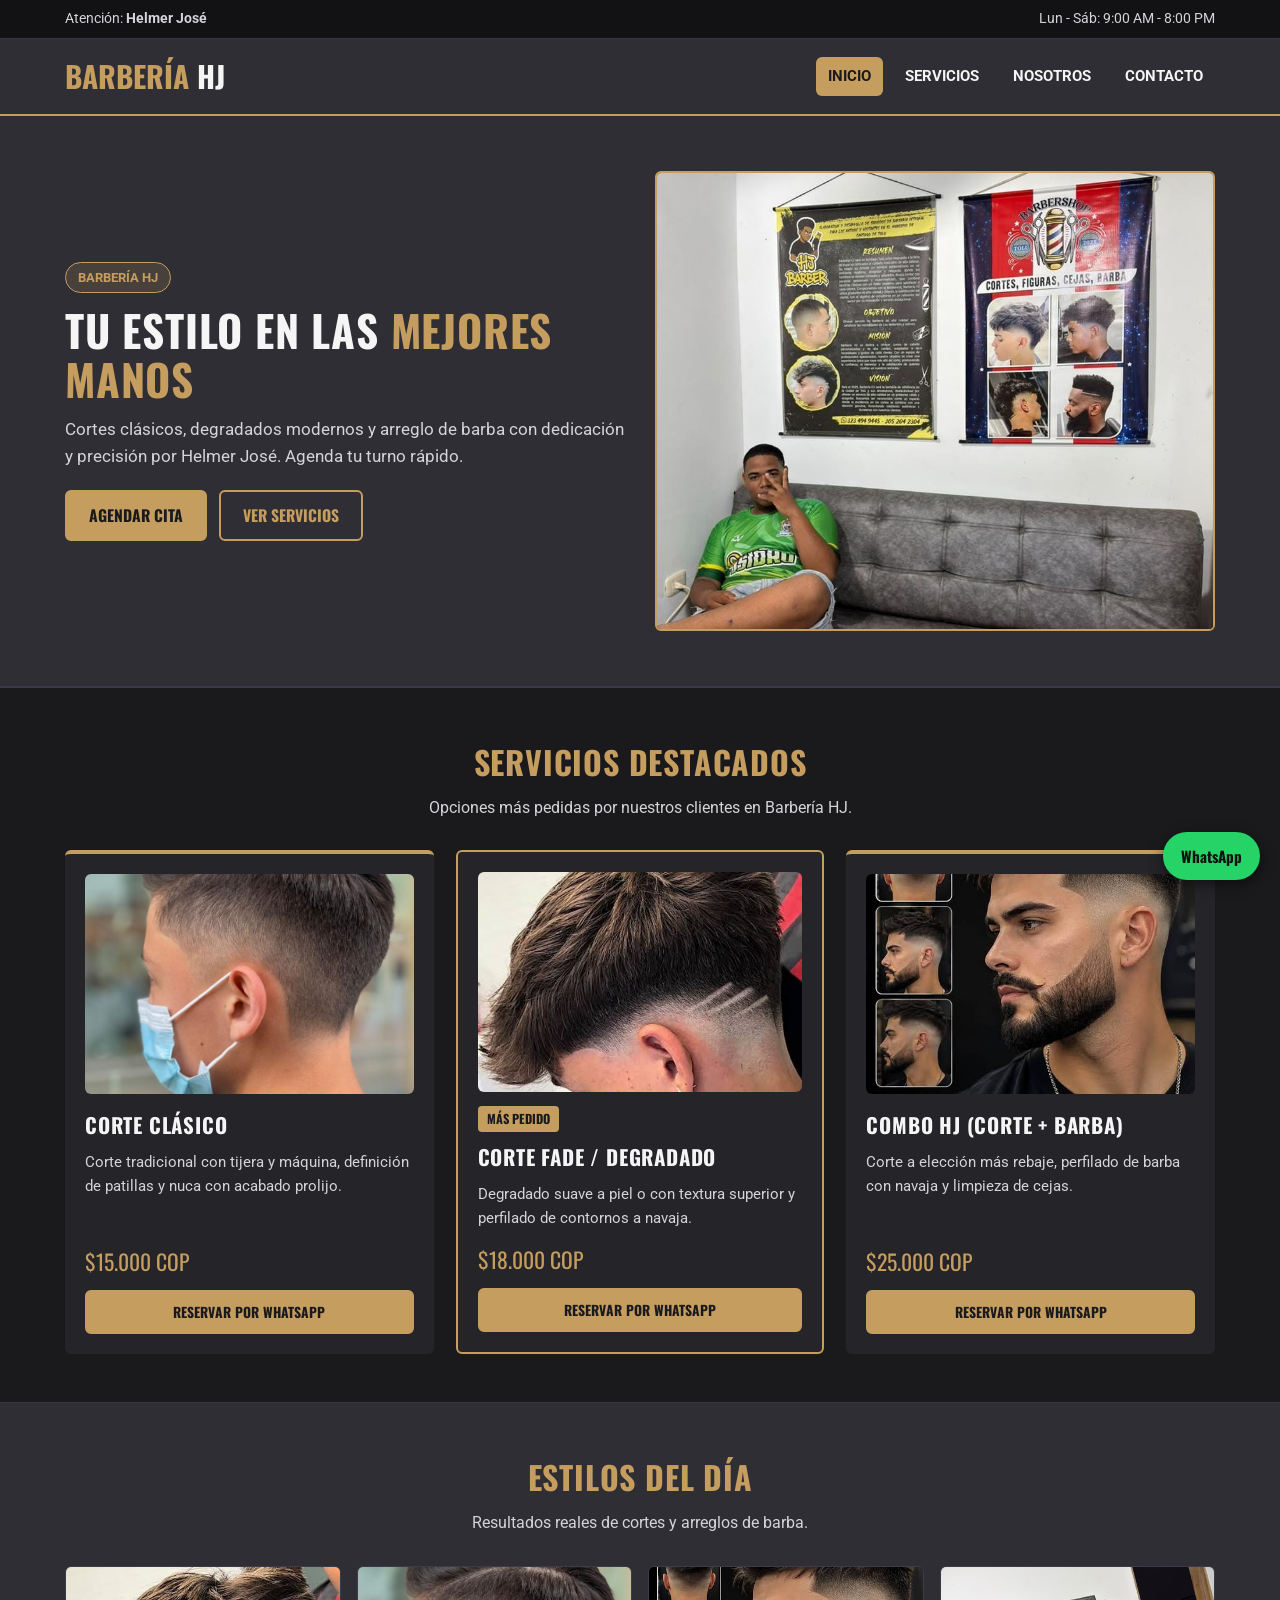
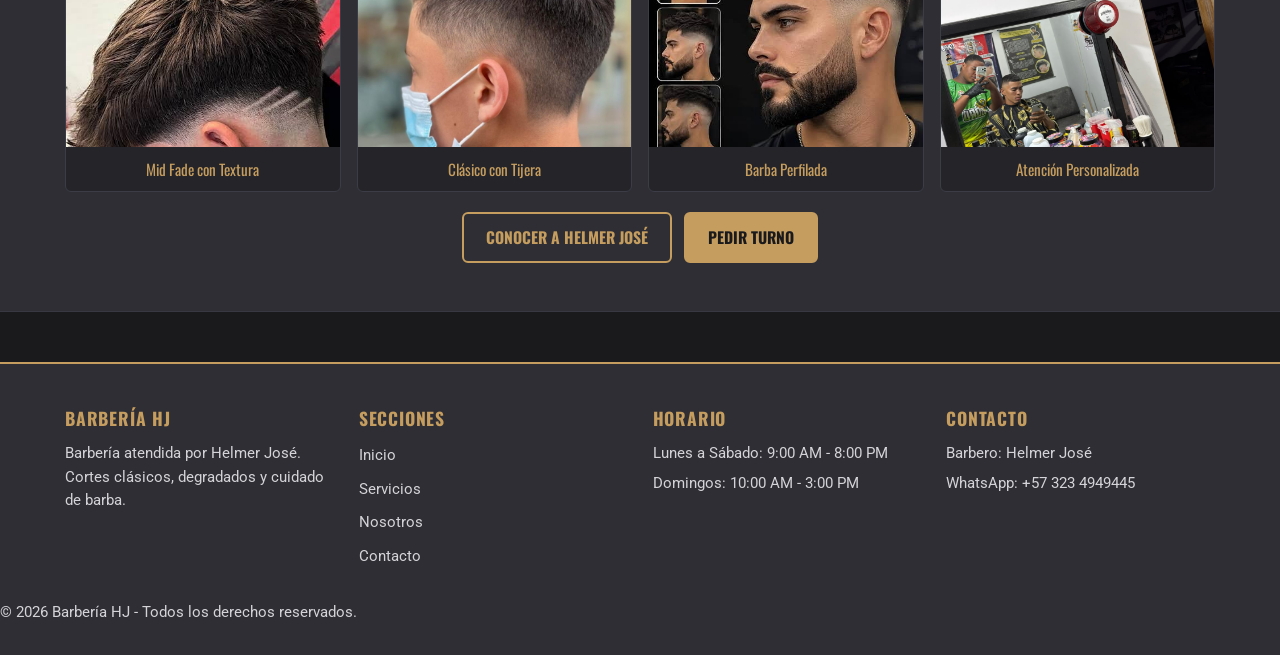
<file: index.html>
<!DOCTYPE html>
<html lang="es">
<head>
  <meta charset="UTF-8">
  <meta name="viewport" content="width=device-width, initial-scale=1.0">
  <title>Barbería HJ | Inicio</title>
  <link rel="stylesheet" href="css/kit.css">
  <link rel="stylesheet" href="css/estilos.css">
</head>
<body>

  <div class="barra-superior">
    <div class="contenedor">
      <span>Atención: <strong>Helmer José</strong></span>
      <span>Lun - Sáb: 9:00 AM - 8:00 PM</span>
    </div>
  </div>

  <header class="encabezado">
    <div class="contenedor nav-contenedor">
      <a href="index.html" class="logo">BARBERÍA <span>HJ</span></a>
      <nav aria-label="Navegación principal">
        <ul class="menu">
          <li><a href="index.html" class="activo" aria-current="page">Inicio</a></li>
          <li><a href="servicios.html">Servicios</a></li>
          <li><a href="nosotros.html">Nosotros</a></li>
          <li><a href="contacto.html">Contacto</a></li>
        </ul>
      </nav>
    </div>
  </header>

  <section class="hero">
    <div class="contenedor hero-grid">
      <div>
        <span class="etiqueta-hero">Barbería HJ</span>
        <h1>Tu estilo en las <span>mejores manos</span></h1>
        <p>Cortes clásicos, degradados modernos y arreglo de barba con dedicación y precisión por Helmer José. Agenda tu turno rápido.</p>
        <div class="grupo-botones">
          <a href="contacto.html" class="btn">Agendar cita</a>
          <a href="servicios.html" class="btn btn-borde">Ver servicios</a>
        </div>
      </div>
      <div>
        <img src="img/negocio.jpg" alt="Interior y silla de trabajo en Barbería HJ con Helmer José" class="hero-imagen">
      </div>
    </div>
  </section>

  <main class="contenedor seccion">
    <h2 class="titulo-seccion">Servicios Destacados</h2>
    <p class="subtitulo-seccion">Opciones más pedidas por nuestros clientes en Barbería HJ.</p>

    <div class="grid-tarjetas">
      <article class="tarjeta">
        <div>
          <img src="img/clasico.jpg" alt="Corte de cabello clásico con acabado limpio en Barbería HJ" class="tarjeta-img">
          <h3>Corte Clásico</h3>
          <p>Corte tradicional con tijera y máquina, definición de patillas y nuca con acabado prolijo.</p>
        </div>
        <div>
          <span class="precio">$15.000 COP</span>
          <a href="https://wa.me/573234949445?text=Hola%20Helmer,%20quiero%20agendar%20un%20Corte%20Clasico%20en%20Barberia%20HJ" target="_blank" rel="noopener noreferrer" class="btn btn-pequeno">Reservar por WhatsApp</a>
        </div>
      </article>

      <article class="tarjeta tarjeta-destacada">
        <div>
          <img src="img/fade.jpg" alt="Corte degradado fade moderno con perfilado a navaja" class="tarjeta-img">
          <span class="insignia">MÁS PEDIDO</span>
          <h3>Corte Fade / Degradado</h3>
          <p>Degradado suave a piel o con textura superior y perfilado de contornos a navaja.</p>
        </div>
        <div>
          <span class="precio">$18.000 COP</span>
          <a href="https://wa.me/573234949445?text=Hola%20Helmer,%20quiero%20agendar%20un%20Corte%20Fade%20en%20Barberia%20HJ" target="_blank" rel="noopener noreferrer" class="btn btn-pequeno">Reservar por WhatsApp</a>
        </div>
      </article>

      <article class="tarjeta">
        <div>
          <img src="img/combo.jpg" alt="Combo de corte de cabello y arreglo de barba en Barbería HJ" class="tarjeta-img">
          <h3>Combo HJ (Corte + Barba)</h3>
          <p>Corte a elección más rebaje, perfilado de barba con navaja y limpieza de cejas.</p>
        </div>
        <div>
          <span class="precio">$25.000 COP</span>
          <a href="https://wa.me/573234949445?text=Hola%20Helmer,%20quiero%20agendar%20el%20Combo%20HJ" target="_blank" rel="noopener noreferrer" class="btn btn-pequeno">Reservar por WhatsApp</a>
        </div>
      </article>
    </div>
  </main>

  <section class="seccion-oscura">
    <div class="contenedor">
      <h2 class="titulo-seccion">Estilos del Día</h2>
      <p class="subtitulo-seccion">Resultados reales de cortes y arreglos de barba.</p>

      <div class="grid-galeria">
        <figure class="item-galeria">
          <img src="img/fade.jpg" alt="Degradado medio con textura en la parte superior">
          <figcaption>Mid Fade con Textura</figcaption>
        </figure>
        <figure class="item-galeria">
          <img src="img/clasico.jpg" alt="Corte clásico peinado hacia un lado con acabado limpio">
          <figcaption>Clásico con Tijera</figcaption>
        </figure>
        <figure class="item-galeria">
          <img src="img/combo.jpg" alt="Barba perfilada con navaja y contorno definido">
          <figcaption>Barba Perfilada</figcaption>
        </figure>
        <figure class="item-galeria">
          <img src="img/corteh.jpg" alt="Espacio de atención de Barbería HJ listo para recibir clientes">
          <figcaption>Atención Personalizada</figcaption>
        </figure>
      </div>

      <div class="grupo-botones centrado">
        <a href="nosotros.html" class="btn btn-borde">Conocer a Helmer José</a>
        <a href="contacto.html" class="btn">Pedir turno</a>
      </div>
    </div>
  </section>

  <a href="https://wa.me/573234949445?text=Hola%20Helmer,%20quiero%20agendar%20un%20turno%20en%20Barberia%20HJ" class="whatsapp-flotante" target="_blank" rel="noopener noreferrer" aria-label="Escribir por WhatsApp a Barbería HJ">
    <span>WhatsApp</span>
  </a>

  <footer class="pie-pagina">
    <div class="contenedor grid-footer">
      <div>
        <h3>Barbería HJ</h3>
        <p>Barbería atendida por Helmer José. Cortes clásicos, degradados y cuidado de barba.</p>
      </div>
      <div>
        <h3>Secciones</h3>
        <ul class="enlaces-footer">
          <li><a href="index.html">Inicio</a></li>
          <li><a href="servicios.html">Servicios</a></li>
          <li><a href="nosotros.html">Nosotros</a></li>
          <li><a href="contacto.html">Contacto</a></li>
        </ul>
      </div>
      <div>
        <h3>Horario</h3>
        <p>Lunes a Sábado: 9:00 AM - 8:00 PM</p>
        <p>Domingos: 10:00 AM - 3:00 PM</p>
      </div>
      <div>
        <h3>Contacto</h3>
        <p>Barbero: Helmer José</p>
        <p>WhatsApp: +57 323 4949445</p>
      </div>
    </div>
    <div class="copyright">
      <p>&copy; 2026 Barbería HJ - Todos los derechos reservados.</p>
    </div>
  </footer>

</body>
</html>
</file>
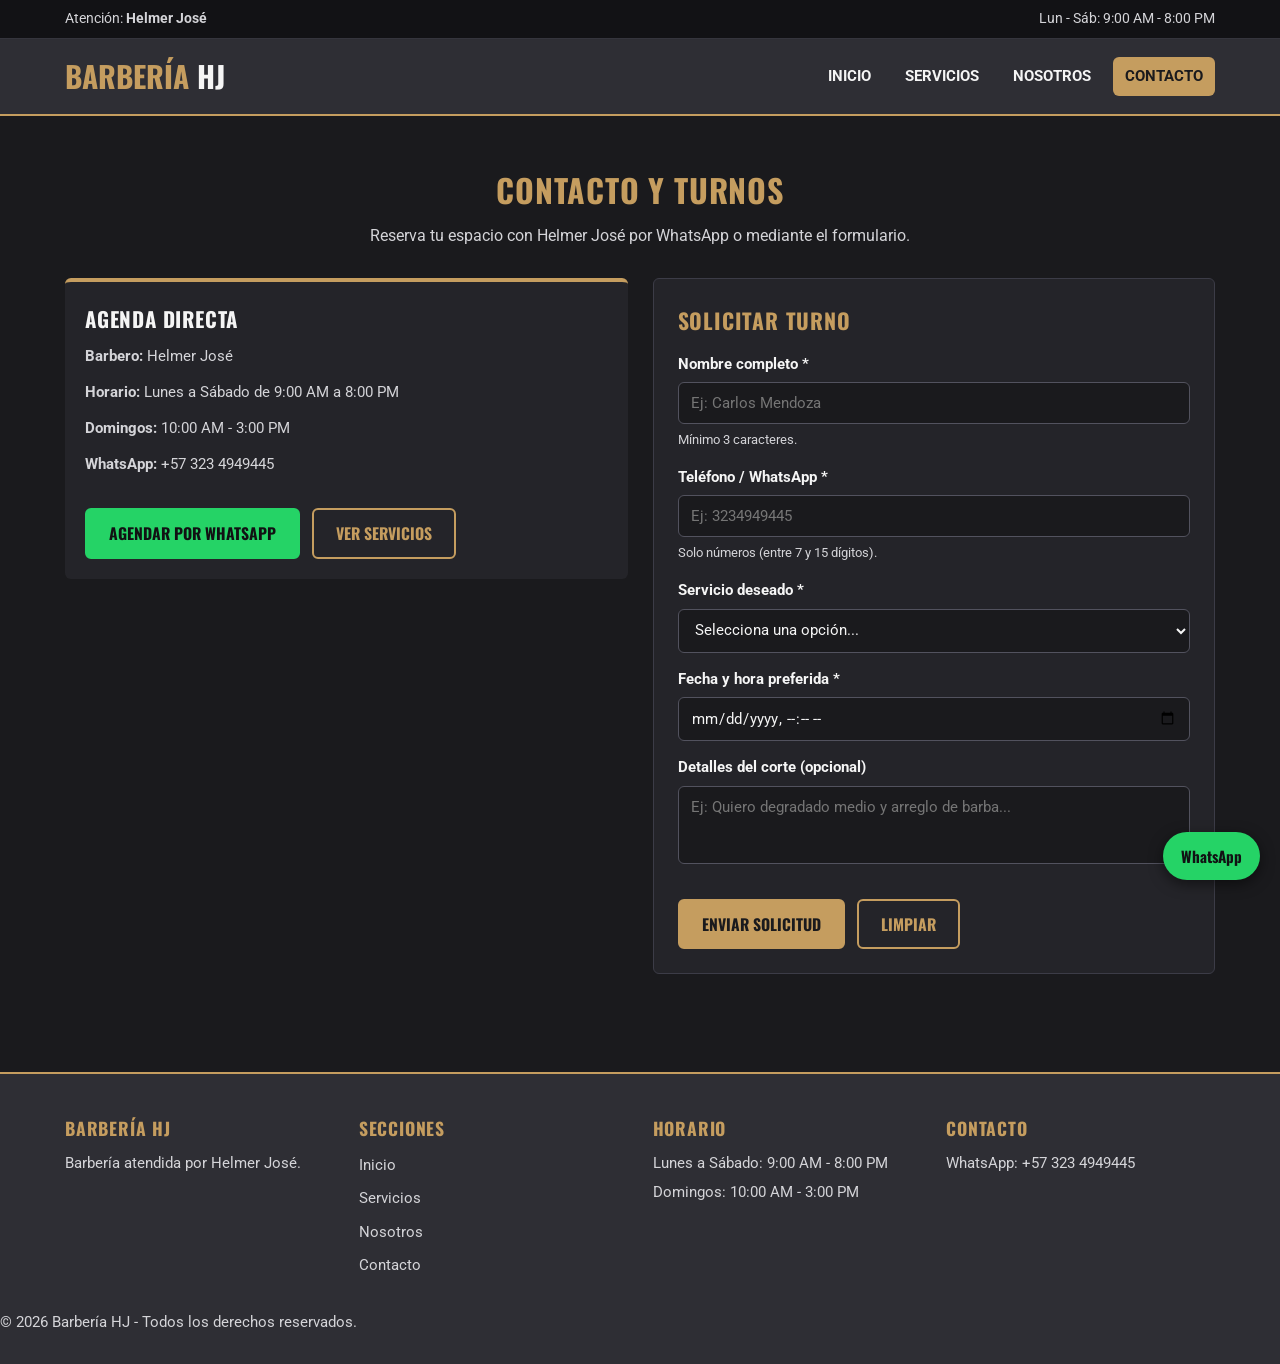
<file: contacto.html>
<!DOCTYPE html>
<html lang="es">
<head>
  <meta charset="UTF-8">
  <meta name="viewport" content="width=device-width, initial-scale=1.0">
  <title>Barbería HJ | Contacto</title>
  <link rel="stylesheet" href="css/kit.css">
  <link rel="stylesheet" href="css/estilos.css">
</head>
<body>
  <div class="barra-superior">
    <div class="contenedor">
      <span>Atención: <strong>Helmer José</strong></span>
      <span>Lun - Sáb: 9:00 AM - 8:00 PM</span>
    </div>
  </div>

  <header class="encabezado">
    <div class="contenedor nav-contenedor">
      <a href="index.html" class="logo">BARBERÍA <span>HJ</span></a>
      <nav aria-label="Navegación principal">
        <ul class="menu">
          <li><a href="index.html">Inicio</a></li>
          <li><a href="servicios.html">Servicios</a></li>
          <li><a href="nosotros.html">Nosotros</a></li>
          <li><a href="contacto.html" class="activo" aria-current="page">Contacto</a></li>
        </ul>
      </nav>
    </div>
  </header>

  <main class="contenedor seccion">
    <h1 class="titulo-seccion">Contacto y Turnos</h1>
    <p class="subtitulo-seccion">Reserva tu espacio con Helmer José por WhatsApp o mediante el formulario.</p>

    <div class="grid-contacto">
      <!-- Tarjeta de contacto directo -->
      <div class="tarjeta">
        <div>
          <h3>Agenda Directa</h3>
          <p><strong>Barbero:</strong> Helmer José</p>
          <p><strong>Horario:</strong> Lunes a Sábado de 9:00 AM a 8:00 PM</p>
          <p><strong>Domingos:</strong> 10:00 AM - 3:00 PM</p>
          <p><strong>WhatsApp:</strong> +57 323 4949445</p>
        </div>
        <div class="grupo-botones">
          <a href="https://wa.me/573234949445?text=Hola%20Helmer,%20quiero%20agendar%20un%20corte%20en%20Barberia%20HJ" target="_blank" rel="noopener noreferrer" class="btn btn-whatsapp">Agendar por WhatsApp</a>
          <a href="servicios.html" class="btn btn-borde">Ver servicios</a>
        </div>
      </div>

      <!-- Formulario con validación HTML5 sin JavaScript -->
      <form class="formulario" action="#" method="post">
        <h2 style="color: var(--color-acento); font-size: 1.35rem;">Solicitar Turno</h2>

        <div class="campo">
          <label for="nombre">Nombre completo *</label>
          <input type="text" id="nombre" name="nombre" minlength="3" maxlength="80" placeholder="Ej: Carlos Mendoza" required>
          <span class="ayuda-campo">Mínimo 3 caracteres.</span>
        </div>

        <div class="campo">
          <label for="telefono">Teléfono / WhatsApp *</label>
          <input type="tel" id="telefono" name="telefono" pattern="[0-9]{7,15}" placeholder="Ej: 3234949445" required>
          <span class="ayuda-campo">Solo números (entre 7 y 15 dígitos).</span>
        </div>

        <div class="campo">
          <label for="servicio">Servicio deseado *</label>
          <select id="servicio" name="servicio" required>
            <option value="">Selecciona una opción...</option>
            <option value="clasico">Corte Clásico ($15.000 COP)</option>
            <option value="fade">Corte Fade / Degradado ($18.000 COP)</option>
            <option value="combo">Combo HJ: Corte + Barba ($25.000 COP)</option>
          </select>
        </div>

        <div class="campo">
          <label for="fecha">Fecha y hora preferida *</label>
          <input type="datetime-local" id="fecha" name="fecha" required>
        </div>

        <div class="campo">
          <label for="nota">Detalles del corte (opcional)</label>
          <textarea id="nota" name="nota" rows="3" maxlength="250" placeholder="Ej: Quiero degradado medio y arreglo de barba..."></textarea>
        </div>

        <div class="grupo-botones">
          <button type="submit" class="btn">Enviar solicitud</button>
          <button type="reset" class="btn btn-borde">Limpiar</button>
        </div>
      </form>
    </div>
  </main>

  <a href="https://wa.me/573234949445?text=Hola%20Helmer,%20quiero%20agendar%20un%20turno%20en%20Barberia%20HJ" class="whatsapp-flotante" target="_blank" rel="noopener noreferrer" aria-label="Escribir por WhatsApp a Barbería HJ">
    <span>WhatsApp</span>
  </a>

  <footer class="pie-pagina">
    <div class="contenedor grid-footer">
      <div>
        <h3>Barbería HJ</h3>
        <p>Barbería atendida por Helmer José.</p>
      </div>
      <div>
        <h3>Secciones</h3>
        <ul class="enlaces-footer">
          <li><a href="index.html">Inicio</a></li>
          <li><a href="servicios.html">Servicios</a></li>
          <li><a href="nosotros.html">Nosotros</a></li>
          <li><a href="contacto.html">Contacto</a></li>
        </ul>
      </div>
      <div>
        <h3>Horario</h3>
        <p>Lunes a Sábado: 9:00 AM - 8:00 PM</p>
        <p>Domingos: 10:00 AM - 3:00 PM</p>
      </div>
      <div>
        <h3>Contacto</h3>
        <p>WhatsApp: +57 323 4949445</p>
      </div>
    </div>
    <div class="copyright">
      <p>&copy; 2026 Barbería HJ - Todos los derechos reservados.</p>
    </div>
  </footer>
</body>
</html>
</file>
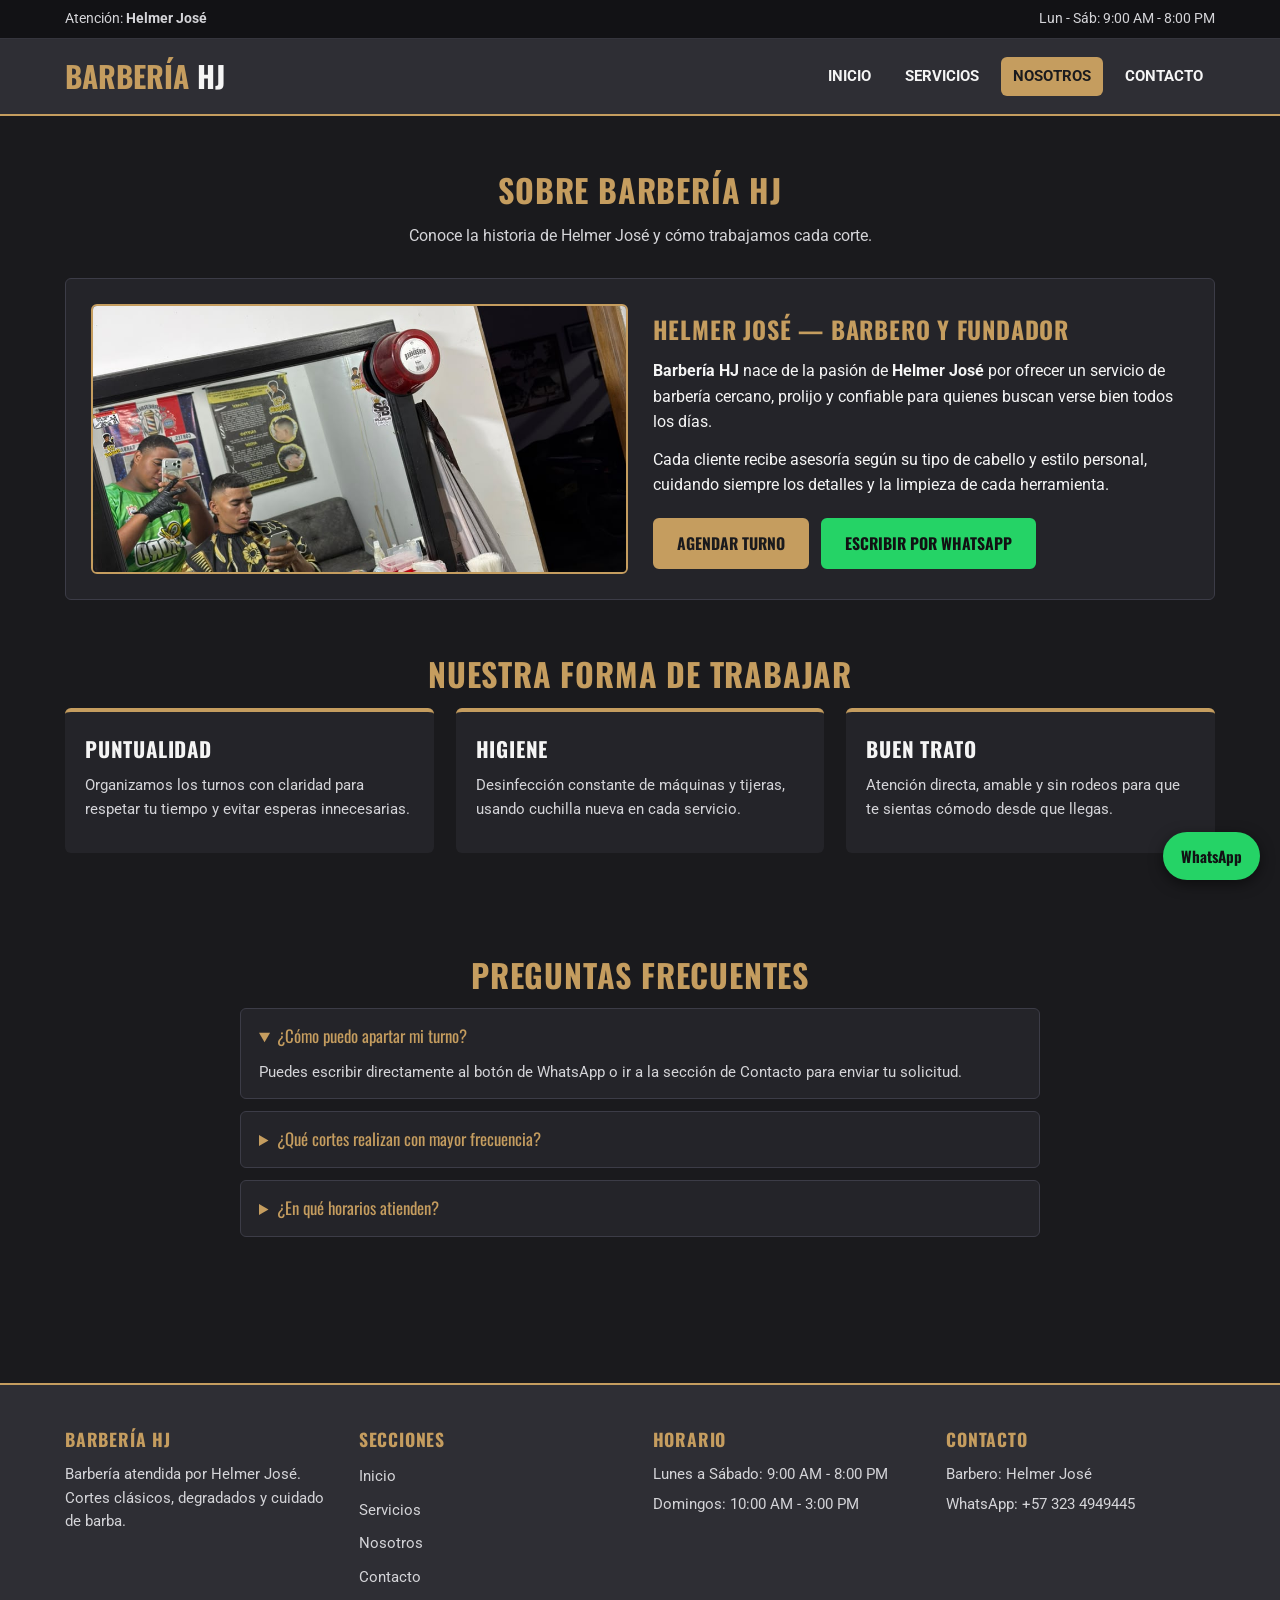
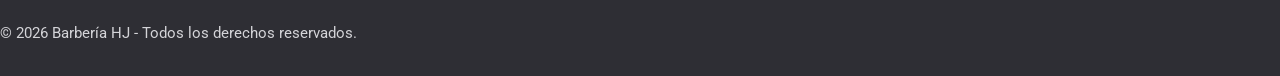
<file: nosotros.html>
<!DOCTYPE html>
<html lang="es">
<head>
  <meta charset="UTF-8">
  <meta name="viewport" content="width=device-width, initial-scale=1.0">
  <title>Barbería HJ | Nosotros</title>
  <link rel="stylesheet" href="css/kit.css">
  <link rel="stylesheet" href="css/estilos.css">
</head>
<body>

  <div class="barra-superior">
    <div class="contenedor">
      <span>Atención: <strong>Helmer José</strong></span>
      <span>Lun - Sáb: 9:00 AM - 8:00 PM</span>
    </div>
  </div>

  <header class="encabezado">
    <div class="contenedor nav-contenedor">
      <a href="index.html" class="logo">BARBERÍA <span>HJ</span></a>
      <nav aria-label="Navegación principal">
        <ul class="menu">
          <li><a href="index.html">Inicio</a></li>
          <li><a href="servicios.html">Servicios</a></li>
          <li><a href="nosotros.html" class="activo" aria-current="page">Nosotros</a></li>
          <li><a href="contacto.html">Contacto</a></li>
        </ul>
      </nav>
    </div>
  </header>

  <main class="contenedor seccion">
    <h1 class="titulo-seccion">Sobre Barbería HJ</h1>
    <p class="subtitulo-seccion">Conoce la historia de Helmer José y cómo trabajamos cada corte.</p>

    <section class="bloque-nosotros">
      <div>
        <img src="img/corteh.jpg" alt="Helmer José realizando un corte de cabello en Barbería HJ" class="foto-nosotros">
      </div>
      <div>
        <h2 style="color: var(--color-acento); margin-bottom: 10px;">Helmer José — Barbero y Fundador</h2>
        <p style="margin-bottom: 12px;">
          <strong>Barbería HJ</strong> nace de la pasión de <strong>Helmer José</strong> por ofrecer un servicio de barbería cercano, prolijo y confiable para quienes buscan verse bien todos los días.
        </p>
        <p>
          Cada cliente recibe asesoría según su tipo de cabello y estilo personal, cuidando siempre los detalles y la limpieza de cada herramienta.
        </p>
        <div class="grupo-botones">
          <a href="contacto.html" class="btn">Agendar turno</a>
          <a href="https://wa.me/573234949445?text=Hola%20Helmer,%20quiero%20consultar%20disponibilidad%20en%20Barberia%20HJ" target="_blank" rel="noopener noreferrer" class="btn btn-whatsapp">Escribir por WhatsApp</a>
        </div>
      </div>
    </section>

    <section class="seccion">
      <h2 class="titulo-seccion">Nuestra Forma de Trabajar</h2>
      <div class="grid-tarjetas">
        <article class="tarjeta">
          <h3>Puntualidad</h3>
          <p>Organizamos los turnos con claridad para respetar tu tiempo y evitar esperas innecesarias.</p>
        </article>
        <article class="tarjeta">
          <h3>Higiene</h3>
          <p>Desinfección constante de máquinas y tijeras, usando cuchilla nueva en cada servicio.</p>
        </article>
        <article class="tarjeta">
          <h3>Buen Trato</h3>
          <p>Atención directa, amable y sin rodeos para que te sientas cómodo desde que llegas.</p>
        </article>
      </div>
    </section>

    <section class="seccion">
      <h2 class="titulo-seccion">Preguntas Frecuentes</h2>
      <div class="acordeon-faq">
        <details open>
          <summary>¿Cómo puedo apartar mi turno?</summary>
          <p>Puedes escribir directamente al botón de WhatsApp o ir a la sección de Contacto para enviar tu solicitud.</p>
        </details>
        <details>
          <summary>¿Qué cortes realizan con mayor frecuencia?</summary>
          <p>Cortes clásicos, degradados o fade modernos, cortes para niños y arreglo de barba con navaja.</p>
        </details>
        <details>
          <summary>¿En qué horarios atienden?</summary>
          <p>De lunes a sábado de 9:00 AM a 8:00 PM y domingos de 10:00 AM a 3:00 PM.</p>
        </details>
      </div>
    </section>
  </main>

  <a href="https://wa.me/573234949445?text=Hola%20Helmer,%20quiero%20agendar%20un%20turno%20en%20Barberia%20HJ" class="whatsapp-flotante" target="_blank" rel="noopener noreferrer" aria-label="Escribir por WhatsApp a Barbería HJ">
    <span>WhatsApp</span>
  </a>

  <footer class="pie-pagina">
    <div class="contenedor grid-footer">
      <div>
        <h3>Barbería HJ</h3>
        <p>Barbería atendida por Helmer José. Cortes clásicos, degradados y cuidado de barba.</p>
      </div>
      <div>
        <h3>Secciones</h3>
        <ul class="enlaces-footer">
          <li><a href="index.html">Inicio</a></li>
          <li><a href="servicios.html">Servicios</a></li>
          <li><a href="nosotros.html">Nosotros</a></li>
          <li><a href="contacto.html">Contacto</a></li>
        </ul>
      </div>
      <div>
        <h3>Horario</h3>
        <p>Lunes a Sábado: 9:00 AM - 8:00 PM</p>
        <p>Domingos: 10:00 AM - 3:00 PM</p>
      </div>
      <div>
        <h3>Contacto</h3>
        <p>Barbero: Helmer José</p>
        <p>WhatsApp: +57 323 4949445</p>
      </div>
    </div>
    <div class="copyright">
      <p>&copy; 2026 Barbería HJ - Todos los derechos reservados.</p>
    </div>
  </footer>

</body>
</html>
</file>
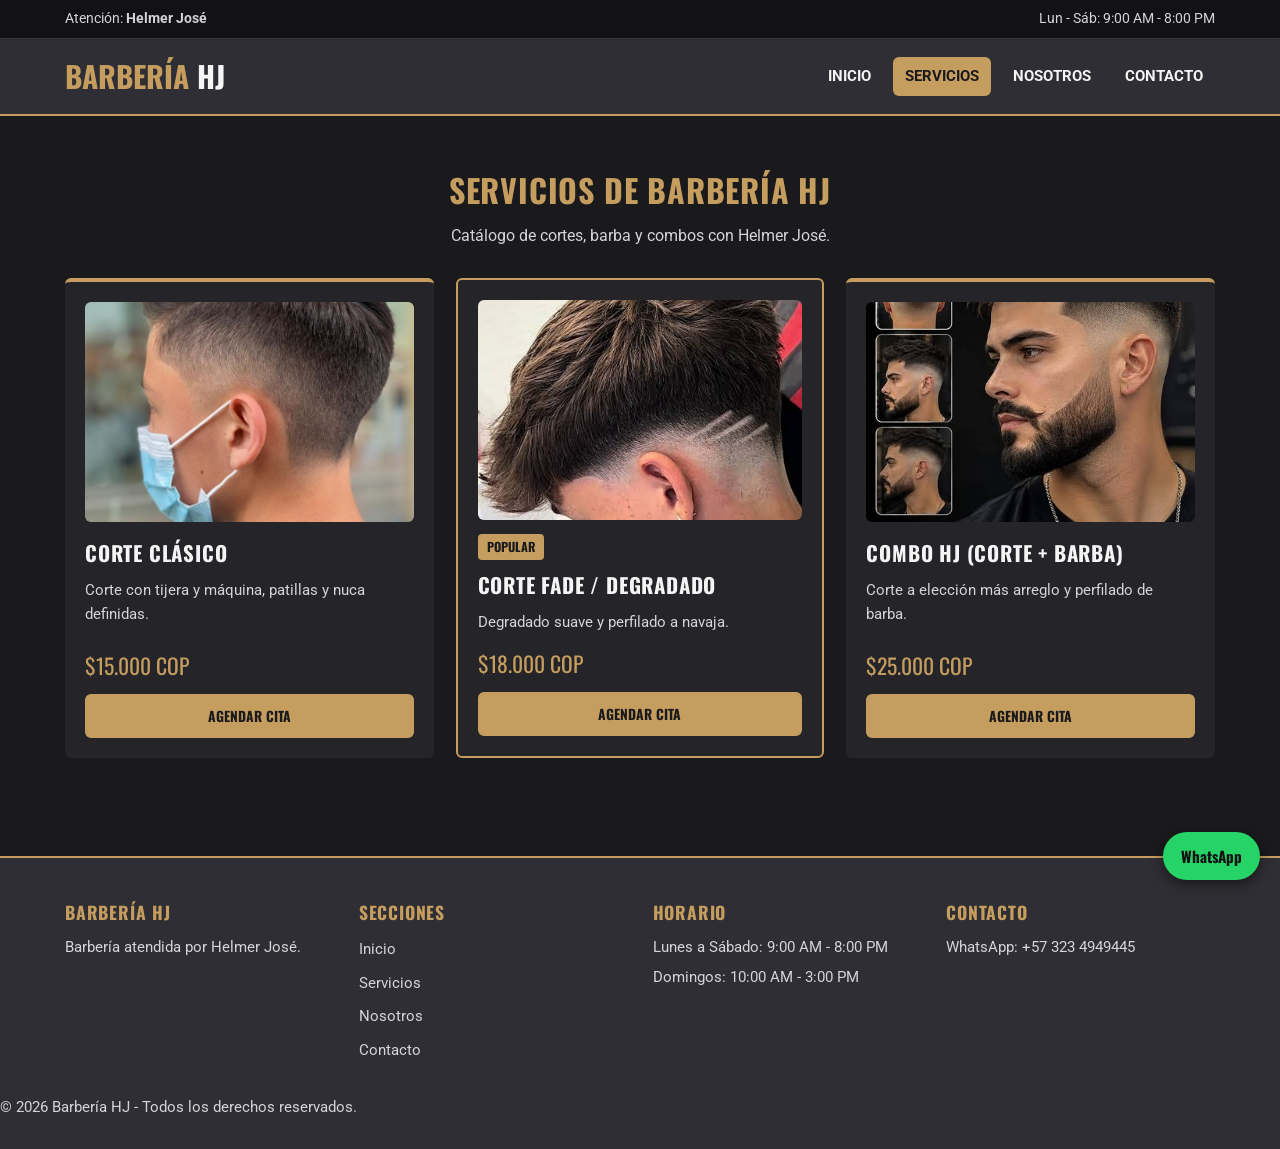
<file: servicios.html>
<!DOCTYPE html>
<html lang="es">
<head>
  <meta charset="UTF-8">
  <meta name="viewport" content="width=device-width, initial-scale=1.0">
  <title>Barbería HJ | Servicios</title>
  <link rel="stylesheet" href="css/kit.css">
  <link rel="stylesheet" href="css/estilos.css">
</head>
<body>
  <div class="barra-superior">
    <div class="contenedor">
      <span>Atención: <strong>Helmer José</strong></span>
      <span>Lun - Sáb: 9:00 AM - 8:00 PM</span>
    </div>
  </div>

  <header class="encabezado">
    <div class="contenedor nav-contenedor">
      <a href="index.html" class="logo">BARBERÍA <span>HJ</span></a>
      <nav aria-label="Navegación principal">
        <ul class="menu">
          <li><a href="index.html">Inicio</a></li>
          <li><a href="servicios.html" class="activo" aria-current="page">Servicios</a></li>
          <li><a href="nosotros.html">Nosotros</a></li>
          <li><a href="contacto.html">Contacto</a></li>
        </ul>
      </nav>
    </div>
  </header>

  <main class="contenedor seccion">
    <h1 class="titulo-seccion">Servicios de Barbería HJ</h1>
    <p class="subtitulo-seccion">Catálogo de cortes, barba y combos con Helmer José.</p>

    <div class="grid-tarjetas">
      <article class="tarjeta">
        <div>
          <img src="img/clasico.jpg" alt="Corte clásico de cabello en Barbería HJ" class="tarjeta-img">
          <h3>Corte Clásico</h3>
          <p>Corte con tijera y máquina, patillas y nuca definidas.</p>
        </div>
        <div>
          <span class="precio">$15.000 COP</span>
          <a href="contacto.html" class="btn btn-pequeno">Agendar cita</a>
        </div>
      </article>

      <article class="tarjeta tarjeta-destacada">
        <div>
          <img src="img/fade.jpg" alt="Corte fade degradado con acabado a navaja en Barbería HJ" class="tarjeta-img">
          <span class="insignia">POPULAR</span>
          <h3>Corte Fade / Degradado</h3>
          <p>Degradado suave y perfilado a navaja.</p>
        </div>
        <div>
          <span class="precio">$18.000 COP</span>
          <a href="contacto.html" class="btn btn-pequeno">Agendar cita</a>
        </div>
      </article>

      <article class="tarjeta">
        <div>
          <img src="img/combo.jpg" alt="Combo HJ de corte de cabello y arreglo de barba" class="tarjeta-img">
          <h3>Combo HJ (Corte + Barba)</h3>
          <p>Corte a elección más arreglo y perfilado de barba.</p>
        </div>
        <div>
          <span class="precio">$25.000 COP</span>
          <a href="contacto.html" class="btn btn-pequeno">Agendar cita</a>
        </div>
      </article>
    </div>
  </main>

  <a href="https://wa.me/573234949445?text=Hola%20Helmer,%20quiero%20agendar%20un%20turno%20en%20Barberia%20HJ" class="whatsapp-flotante" target="_blank" rel="noopener noreferrer" aria-label="Escribir por WhatsApp a Barbería HJ">
    <span>WhatsApp</span>
  </a>

  <footer class="pie-pagina">
    <div class="contenedor grid-footer">
      <div>
        <h3>Barbería HJ</h3>
        <p>Barbería atendida por Helmer José.</p>
      </div>
      <div>
        <h3>Secciones</h3>
        <ul class="enlaces-footer">
          <li><a href="index.html">Inicio</a></li>
          <li><a href="servicios.html">Servicios</a></li>
          <li><a href="nosotros.html">Nosotros</a></li>
          <li><a href="contacto.html">Contacto</a></li>
        </ul>
      </div>
      <div>
        <h3>Horario</h3>
        <p>Lunes a Sábado: 9:00 AM - 8:00 PM</p>
        <p>Domingos: 10:00 AM - 3:00 PM</p>
      </div>
      <div>
        <h3>Contacto</h3>
        <p>WhatsApp: +57 323 4949445</p>
      </div>
    </div>
    <div class="copyright">
      <p>&copy; 2026 Barbería HJ - Todos los derechos reservados.</p>
    </div>
  </footer>
</body>
</html>
</file>
<file: css/kit.css>
/* Realice el kit.css Daniel Perez */
@import url('https://fonts.googleapis.com/css2?family=Oswald:wght@500;700&family=Roboto:wght@300;400;500;700&display=swap');

:root {
  --color-principal: #1A1A1D;
  --color-secundario: #2E2E34;
  --color-tarjeta: #242429;
  --color-acento: #C59D5F;
  --color-acento-hover: #b38b4e;
  --color-claro: #F5F5F5;
  --color-texto-suave: #D4D4D8;
  --color-whatsapp: #25D366;
  --color-whatsapp-hover: #1ea852;
  --color-error: #E55353;
  --color-valido: #2EA043;

  --fuente-titulos: 'Oswald', sans-serif;
  --fuente-textos: 'Roboto', sans-serif;

  --radio-borde: 6px;
  --ancho-maximo: 1150px;
}

* {
  margin: 0;
  padding: 0;
  box-sizing: border-box;
}

html,
body {
  width: 100%;
  max-width: 100%;
  overflow-x: hidden;
  scroll-behavior: smooth;
}

body {
  font-family: var(--fuente-textos);
  background-color: var(--color-principal);
  color: var(--color-claro);
  line-height: 1.6;
}

h1, h2, h3, h4 {
  font-family: var(--fuente-titulos);
  text-transform: uppercase;
  letter-spacing: 0.8px;
  overflow-wrap: break-word;
}

a {
  text-decoration: none;
  color: inherit;
}

a:focus-visible,
button:focus-visible,
input:focus-visible,
select:focus-visible,
textarea:focus-visible,
summary:focus-visible {
  outline: 3px solid var(--color-acento);
  outline-offset: 2px;
}

img {
  max-width: 100%;
  height: auto;
  display: block;
}

.contenedor {
  width: 90%;
  max-width: var(--ancho-maximo);
  margin: 0 auto;
}

.barra-superior {
  background-color: #121215;
  color: var(--color-texto-suave);
  font-size: 0.85rem;
  padding: 8px 0;
  border-bottom: 1px solid #35353d;
}

.barra-superior .contenedor {
  display: flex;
  justify-content: space-between;
  align-items: center;
  flex-wrap: wrap;
  gap: 8px;
}

.encabezado {
  background-color: var(--color-secundario);
  border-bottom: 2px solid var(--color-acento);
  position: sticky;
  top: 0;
  z-index: 100;
}

.nav-contenedor {
  display: flex;
  justify-content: space-between;
  align-items: center;
  padding: 14px 0;
  flex-wrap: wrap;
  gap: 12px;
}

.logo {
  font-family: var(--fuente-titulos);
  font-size: 1.85rem;
  font-weight: 700;
  color: var(--color-acento);
}

.logo span {
  color: var(--color-claro);
}

.menu {
  list-style: none;
  display: flex;
  align-items: center;
  gap: 10px;
  flex-wrap: wrap;
}

.menu a {
  display: inline-block;
  font-weight: 700;
  font-size: 0.92rem;
  text-transform: uppercase;
  padding: 8px 12px;
  border-radius: var(--radio-borde);
  transition: background-color 0.25s, color 0.25s;
}

.menu a:hover,
.menu a.activo {
  background-color: var(--color-acento);
  color: var(--color-principal);
}

.grupo-botones {
  display: flex;
  gap: 12px;
  flex-wrap: wrap;
  margin-top: 20px;
}

.grupo-botones.centrado {
  justify-content: center;
}

.btn {
  display: inline-block;
  background-color: var(--color-acento);
  color: var(--color-principal);
  font-family: var(--fuente-titulos);
  font-weight: 700;
  font-size: 0.98rem;
  padding: 11px 22px;
  border-radius: var(--radio-borde);
  border: 2px solid var(--color-acento);
  cursor: pointer;
  text-transform: uppercase;
  text-align: center;
  transition: background-color 0.25s, color 0.25s, border-color 0.25s;
}

.btn:hover {
  background-color: var(--color-acento-hover);
  border-color: var(--color-acento-hover);
}

.btn-borde {
  background-color: transparent;
  color: var(--color-acento);
  border: 2px solid var(--color-acento);
}

.btn-borde:hover {
  background-color: var(--color-acento);
  color: var(--color-principal);
}

.btn-whatsapp {
  background-color: var(--color-whatsapp);
  border-color: var(--color-whatsapp);
  color: #111113;
}

.btn-whatsapp:hover {
  background-color: var(--color-whatsapp-hover);
  border-color: var(--color-whatsapp-hover);
}

.btn-pequeno {
  padding: 9px 14px;
  font-size: 0.86rem;
  width: 100%;
  margin-top: 12px;
}

.whatsapp-flotante {
  position: fixed;
  bottom: 20px;
  right: 20px;
  background-color: var(--color-whatsapp);
  color: #111113;
  padding: 12px 18px;
  border-radius: 50px;
  font-family: var(--fuente-titulos);
  font-weight: 700;
  font-size: 0.95rem;
  box-shadow: 0 4px 14px rgba(0, 0, 0, 0.5);
  z-index: 999;
  display: inline-flex;
  align-items: center;
  gap: 8px;
  transition: transform 0.25s ease, background-color 0.25s ease;
}

.whatsapp-flotante:hover {
  background-color: var(--color-whatsapp-hover);
  transform: scale(1.04);
}

.pie-pagina {
  background-color: var(--color-secundario);
  border-top: 2px solid var(--color-acento);
  padding: 40px 0 24px;
  margin-top: 50px;
}

.grid-footer {
  display: grid;
  grid-template-columns: repeat(auto-fit, minmax(220px, 1fr));
  gap: 25px;
  margin-bottom: 25px;
}

.pie-pagina h3 {
  color: var(--color-acento);
  margin-bottom: 10px;
  font-size: 1.1rem;
}

.pie-pagina p,
.pie-pagina li {
  color: var(--color-texto-suave);
  font-size: 0.92rem;
  margin-bottom: 6px;
}

.enlaces-footer {
  list-style: none;
}

.enlaces-footer a {
  display: inline-block;
  padding: 2px 0;
}

.enlaces-footer a:hover {
  color: var(--color-acento);
  text-decoration: underline;
}
</file>
<file: css/estilos.css>
/*Realice el estilos css Juan pablo*/

.hero {
  background-color: var(--color-secundario);
  padding: 55px 0;
  border-bottom: 2px solid #3a3a44;
}

.hero-grid {
  display: grid;
  grid-template-columns: repeat(auto-fit, minmax(280px, 1fr));
  gap: 30px;
  align-items: center;
}

.etiqueta-hero {
  display: inline-block;
  background-color: rgba(197, 157, 95, 0.16);
  color: var(--color-acento);
  border: 1px solid var(--color-acento);
  padding: 4px 12px;
  border-radius: 20px;
  font-size: 0.82rem;
  font-weight: 700;
  text-transform: uppercase;
  margin-bottom: 12px;
}

.hero h1 {
  font-size: 2.7rem;
  color: var(--color-claro);
  margin-bottom: 12px;
  line-height: 1.15;
}

.hero h1 span {
  color: var(--color-acento);
}

.hero p {
  font-size: 1.05rem;
  color: var(--color-texto-suave);
}

.hero-imagen {
  width: 100%;
  height: 290px;
  object-fit: cover;
  border-radius: var(--radio-borde);
  border: 2px solid var(--color-acento);
}

/* Secciones generales */
.seccion {
  padding: 48px 0;
}

.seccion-oscura {
  background-color: var(--color-secundario);
  padding: 48px 0;
  border-top: 1px solid #383842;
  border-bottom: 1px solid #383842;
}

.titulo-seccion {
  text-align: center;
  font-size: 2rem;
  color: var(--color-acento);
  margin-bottom: 8px;
}

.subtitulo-seccion {
  text-align: center;
  color: var(--color-texto-suave);
  max-width: 640px;
  margin: 0 auto 30px;
  font-size: 0.98rem;
}

.grid-tarjetas {
  display: grid;
  grid-template-columns: repeat(auto-fit, minmax(260px, 1fr));
  gap: 22px;
}

.tarjeta {
  background-color: var(--color-tarjeta);
  padding: 20px;
  border-radius: var(--radio-borde);
  border-top: 4px solid var(--color-acento);
  display: flex;
  flex-direction: column;
  justify-content: space-between;
}

.tarjeta-img {
  width: 100%;
  height: 185px;
  object-fit: cover;
  border-radius: var(--radio-borde);
  margin-bottom: 14px;
}

.tarjeta-destacada {
  border: 2px solid var(--color-acento);
}

.insignia {
  background-color: var(--color-acento);
  color: var(--color-principal);
  font-family: var(--fuente-titulos);
  font-size: 0.78rem;
  font-weight: 700;
  padding: 3px 9px;
  border-radius: 4px;
  display: inline-block;
  margin-bottom: 8px;
  width: fit-content;
}

.tarjeta h3 {
  margin-bottom: 8px;
  font-size: 1.3rem;
}

.tarjeta p {
  color: var(--color-texto-suave);
  font-size: 0.94rem;
  margin-bottom: 12px;
}

.precio {
  display: block;
  font-family: var(--fuente-titulos);
  font-size: 1.35rem;
  color: var(--color-acento);
}

.grid-galeria {
  display: grid;
  grid-template-columns: repeat(auto-fit, minmax(220px, 1fr));
  gap: 16px;
}

.item-galeria {
  background-color: var(--color-tarjeta);
  border-radius: var(--radio-borde);
  overflow: hidden;
  border: 1px solid #3c3c47;
}

.item-galeria img {
  width: 100%;
  height: 180px;
  object-fit: cover;
}

.item-galeria figcaption {
  padding: 10px 12px;
  font-family: var(--fuente-titulos);
  font-size: 0.95rem;
  color: var(--color-acento);
  text-align: center;
}

.tabla-envoltura {
  width: 100%;
  overflow-x: auto;
}

.tabla-precios {
  width: 100%;
  border-collapse: collapse;
  background-color: var(--color-tarjeta);
  border-radius: var(--radio-borde);
  overflow: hidden;
}

.tabla-precios th,
.tabla-precios td {
  padding: 14px 18px;
  text-align: left;
  border-bottom: 1px solid #383842;
}

.tabla-precios th {
  background-color: var(--color-acento);
  color: var(--color-principal);
  font-family: var(--fuente-titulos);
}

.bloque-nosotros {
  background-color: var(--color-tarjeta);
  padding: 25px;
  border-radius: var(--radio-borde);
  border: 1px solid #3c3c47;
  display: grid;
  grid-template-columns: repeat(auto-fit, minmax(270px, 1fr));
  gap: 25px;
  align-items: center;
}

.foto-nosotros {
  width: 100%;
  height: 270px;
  object-fit: cover;
  border-radius: var(--radio-borde);
  border: 2px solid var(--color-acento);
}

.acordeon-faq {
  max-width: 800px;
  margin: 0 auto;
  display: flex;
  flex-direction: column;
  gap: 12px;
}

.acordeon-faq details {
  background-color: var(--color-tarjeta);
  border: 1px solid #3c3c47;
  border-radius: var(--radio-borde);
  padding: 14px 18px;
}

.acordeon-faq summary {
  font-family: var(--fuente-titulos);
  font-size: 1.05rem;
  color: var(--color-acento);
  cursor: pointer;
}

.acordeon-faq p {
  margin-top: 10px;
  color: var(--color-texto-suave);
  font-size: 0.94rem;
}

.grid-contacto {
  display: grid;
  grid-template-columns: repeat(auto-fit, minmax(290px, 1fr));
  gap: 25px;
  align-items: start;
}

.formulario {
  background-color: var(--color-tarjeta);
  padding: 24px;
  border-radius: var(--radio-borde);
  border: 1px solid #3c3c47;
  display: flex;
  flex-direction: column;
  gap: 15px;
}

.campo {
  display: flex;
  flex-direction: column;
  gap: 6px;
}

.campo label {
  font-weight: 700;
  font-size: 0.92rem;
}

.campo input,
.campo select,
.campo textarea {
  width: 100%;
  padding: 11px 12px;
  border-radius: var(--radio-borde);
  border: 1px solid #52525e;
  background-color: var(--color-principal);
  color: var(--color-claro);
  font-family: var(--fuente-textos);
  font-size: 0.95rem;
}

.campo input:required:valid,
.campo select:required:valid,
.campo textarea:required:valid {
  border-color: var(--color-valido);
}

.campo input:focus:invalid,
.campo select:focus:invalid,
.campo textarea:focus:invalid {
  border-color: var(--color-error);
}

.ayuda-campo {
  font-size: 0.8rem;
  color: var(--color-texto-suave);
}

@media (max-width: 380px) {
  .hero {
    padding: 35px 0;
  }

  .hero-grid,
  .grid-tarjetas,
  .grid-galeria,
  .bloque-nosotros,
  .grid-contacto {
    grid-template-columns: 1fr;
    gap: 16px;
  }

  .hero h1 {
    font-size: 1.95rem;
  }

  .titulo-seccion {
    font-size: 1.55rem;
  }

  .hero-imagen,
  .foto-nosotros {
    height: 200px;
  }

  .tarjeta-img,
  .item-galeria img {
    height: 155px;
  }

  .bloque-nosotros,
  .tarjeta,
  .formulario {
    padding: 16px;
  }

  .tabla-precios th,
  .tabla-precios td {
    padding: 10px 12px;
    font-size: 0.85rem;
  }
}

.hero-imagen {
  width: 100%;
  height: auto;
  max-height: 460px;
  object-fit: cover;
  border-radius: var(--radio-borde);
  border: 2px solid var(--color-acento);
}

.tarjeta img {
  width: 100%;
  height: 220px;
  object-fit: cover;
  object-position: center 60%; /* baja el encuadre hacia el degradado */
}
</file>
